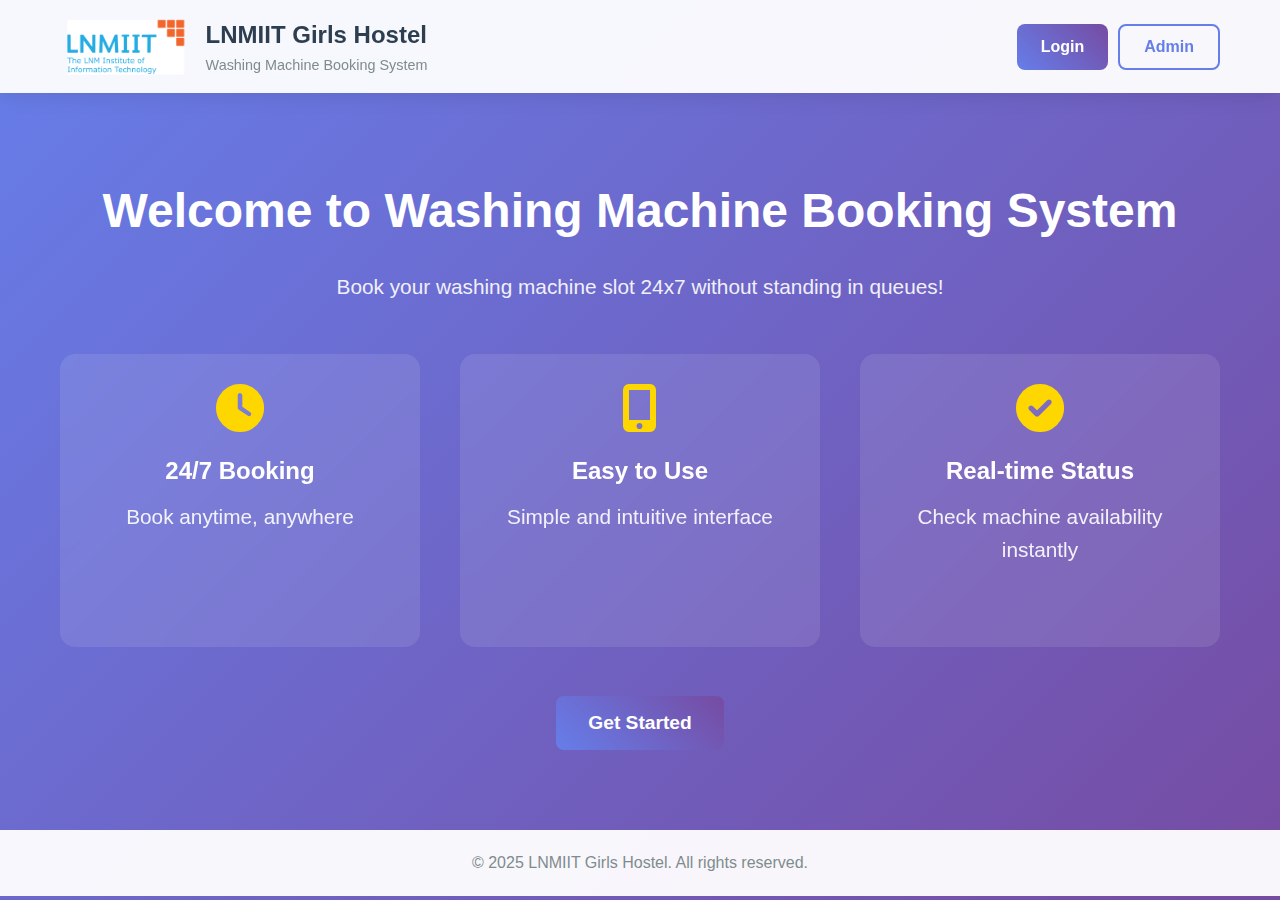
<file: index.html>
<!DOCTYPE html>
<html lang="en">

<head>
    <meta charset="UTF-8">
    <meta name="viewport" content="width=device-width, initial-scale=1.0">
    <title>LNMIIT Girls Hostel - Washing Machine Booking</title>
    <link rel="stylesheet" href="styles.css">
    <link href="https://cdnjs.cloudflare.com/ajax/libs/font-awesome/6.0.0/css/all.min.css" rel="stylesheet">
    <script src="https://accounts.google.com/gsi/client" async defer></script>
</head>

<body>
    <!-- Header -->
    <header class="header">
        <div class="container">
            <div class="logo-section">
                <img src="lnmiit_logo.png" alt="LNMIIT Logo" class="logo">
                <div class="header-text">
                    <h1>LNMIIT Girls Hostel</h1>
                    <p>Washing Machine Booking System</p>
                </div>
            </div>
            <nav class="nav">
                <button id="loginBtn" class="btn-primary">Login</button>
                <button id="adminBtn" class="btn-secondary">Admin</button>
            </nav>
        </div>
    </header>

    <!-- Main Content -->
    <main class="main">
        <!-- Login Modal -->
        <div id="loginModal" class="modal">
            <div class="modal-content">
                <span class="close">&times;</span>
                <h2>Student Login</h2>

                <!-- Google Sign-In Button -->
                <div class="google-signin-section">
                    <!-- Note: Replace YOUR_GOOGLE_CLIENT_ID with actual Google OAuth Client ID -->
                    <!-- To get Google Client ID: -->
                    <!-- 1. Go to Google Cloud Console (console.cloud.google.com) -->
                    <!-- 2. Create a new project or select existing one -->
                    <!-- 3. Enable Google+ API -->
                    <!-- 4. Create OAuth 2.0 credentials -->
                    <!-- 5. Add your domain to authorized origins -->
                    <div id="g_id_onload" 
                        data-client_id="624690583385-s3cnmv6iro5kjjror5oq6t4iulerrcde.apps.googleusercontent.com"
                        data-callback="handleCredentialResponse"
                        data-auto_prompt="false">
                    </div>
                    <div class="g_id_signin" data-type="standard" data-size="large" data-theme="outline"
                        data-text="sign_in_with" data-shape="rectangular" data-logo_alignment="left">
                    </div>
                    <div class="divider">
                        <span>OR</span>
                    </div>
                </div>

                <form id="loginForm">
                    <div class="form-group">
                        <label for="studentId">Student ID:</label>
                        <input type="text" id="studentId" name="studentId" required>
                    </div>
                    <div class="form-group">
                        <label for="password">Password:</label>
                        <input type="password" id="password" name="password" required>
                    </div>
                    <button type="submit" class="btn-primary">Login</button>
                </form>
                <p class="register-link">Don't have an account? <a href="#" id="registerLink">Register here</a></p>
            </div>
        </div>

        <!-- Register Modal -->
        <div id="registerModal" class="modal">
            <div class="modal-content">
                <span class="close">&times;</span>
                <h2>Student Registration</h2>
                <form id="registerForm">
                    <div class="form-group">
                        <label for="regStudentId">Student ID:</label>
                        <input type="text" id="regStudentId" name="studentId" required>
                    </div>
                    <div class="form-group">
                        <label for="regUsername">Full Name:</label>
                        <input type="text" id="regUsername" name="username" required>
                    </div>
                    <div class="form-group">
                        <label for="regPassword">Password:</label>
                        <input type="password" id="regPassword" name="password" required>
                    </div>
                    <div class="form-group">
                        <label for="confirmPassword">Confirm Password:</label>
                        <input type="password" id="confirmPassword" name="confirmPassword" required>
                    </div>
                    <button type="submit" class="btn-primary">Register</button>
                </form>
            </div>
        </div>

        <!-- Admin Login Modal -->
        <div id="adminModal" class="modal">
            <div class="modal-content">
                <span class="close">&times;</span>
                <h2>Admin Login</h2>
                <form id="adminForm">
                    <div class="form-group">
                        <label for="adminId">Admin ID:</label>
                        <input type="text" id="adminId" name="adminId" required>
                    </div>
                    <div class="form-group">
                        <label for="adminPassword">Password:</label>
                        <input type="password" id="adminPassword" name="adminPassword" required>
                    </div>
                    <button type="submit" class="btn-primary">Login</button>
                </form>
            </div>
        </div>

        <!-- Welcome Section -->
        <section id="welcomeSection" class="welcome-section">
            <div class="container">
                <div class="welcome-content">
                    <h2>Welcome to Washing Machine Booking System</h2>
                    <p>Book your washing machine slot 24x7 without standing in queues!</p>
                    <div class="features">
                        <div class="feature">
                            <i class="fas fa-clock"></i>
                            <h3>24/7 Booking</h3>
                            <p>Book anytime, anywhere</p>
                        </div>
                        <div class="feature">
                            <i class="fas fa-mobile-alt"></i>
                            <h3>Easy to Use</h3>
                            <p>Simple and intuitive interface</p>
                        </div>
                        <div class="feature">
                            <i class="fas fa-check-circle"></i>
                            <h3>Real-time Status</h3>
                            <p>Check machine availability instantly</p>
                        </div>
                    </div>
                    <button id="getStartedBtn" class="btn-primary btn-large">Get Started</button>
                </div>
            </div>
        </section>

        <!-- User Dashboard -->
        <section id="userDashboard" class="dashboard" style="display: none;">
            <div class="container">
                <div class="dashboard-header">
                    <h2>Welcome, <span id="userName"></span>!</h2>
                    <button id="logoutBtn" class="btn-secondary">Logout</button>
                </div>

                <!-- Machine Status -->
                <div class="machine-grid">
                    <h3>Washing Machine Status</h3>
                    <div id="machineList" class="machines">
                        <!-- Machines will be loaded dynamically -->
                    </div>
                </div>

                <!-- Booking Form -->
                <div class="booking-section">
                    <h3>Book a Machine</h3>
                    <form id="bookingForm">
                        <div class="form-row">
                            <div class="form-group">
                                <label for="machineSelect">Select Machine:</label>
                                <select id="machineSelect" name="machineId" required>
                                    <option value="">Choose a machine</option>
                                </select>
                            </div>
                            <div class="form-group">
                                <label for="startTime">Start Time:</label>
                                <input type="datetime-local" id="startTime" name="startTime" required>
                            </div>
                            <div class="form-group">
                                <label for="duration">Duration (hours):</label>
                                <select id="duration" name="duration" required>
                                    <option value="0.5">30 minutes</option>
                                    <option value="1">1 hour</option>
                                    <option value="2">2 hours</option>
                                    <option value="3">3 hours</option>
                                </select>
                            </div>
                        </div>
                        <button type="submit" class="btn-primary">Book Machine</button>
                    </form>
                </div>

                <!-- My Bookings -->
                <div class="bookings-section">
                    <h3>My Bookings</h3>
                    <div id="userBookings" class="bookings-list">
                        <!-- Bookings will be loaded dynamically -->
                    </div>
                </div>
            </div>
        </section>

        <!-- Admin Dashboard -->
        <section id="adminDashboard" class="dashboard" style="display: none;">
            <div class="container">
                <div class="dashboard-header">
                    <h2>Admin Dashboard</h2>
                    <button id="adminLogoutBtn" class="btn-secondary">Logout</button>
                </div>

                <!-- Machine Management -->
                <div class="admin-section">
                    <h3>Machine Management</h3>
                    <div id="adminMachineList" class="admin-machines">
                        <!-- Admin machine controls will be loaded dynamically -->
                    </div>
                </div>

                <!-- All Bookings -->
                <div class="admin-section">
                    <h3>All Bookings</h3>
                    <div id="allBookings" class="bookings-list">
                        <!-- All bookings will be loaded dynamically -->
                    </div>
                </div>

                <!-- Add New Machine -->
                <div class="admin-section">
                    <h3>Add New Machine</h3>
                    <form id="addMachineForm">
                        <div class="form-group">
                            <label for="machineName">Machine Name:</label>
                            <input type="text" id="machineName" name="machineName" required>
                        </div>
                        <button type="submit" class="btn-primary">Add Machine</button>
                    </form>
                </div>
            </div>
        </section>
    </main>

    <!-- Footer -->
    <footer class="footer">
        <div class="container">
            <p>&copy; 2025 LNMIIT Girls Hostel. All rights reserved.</p>
        </div>
    </footer>

    <script src="script.js"></script>

</body>

</html>
</file>
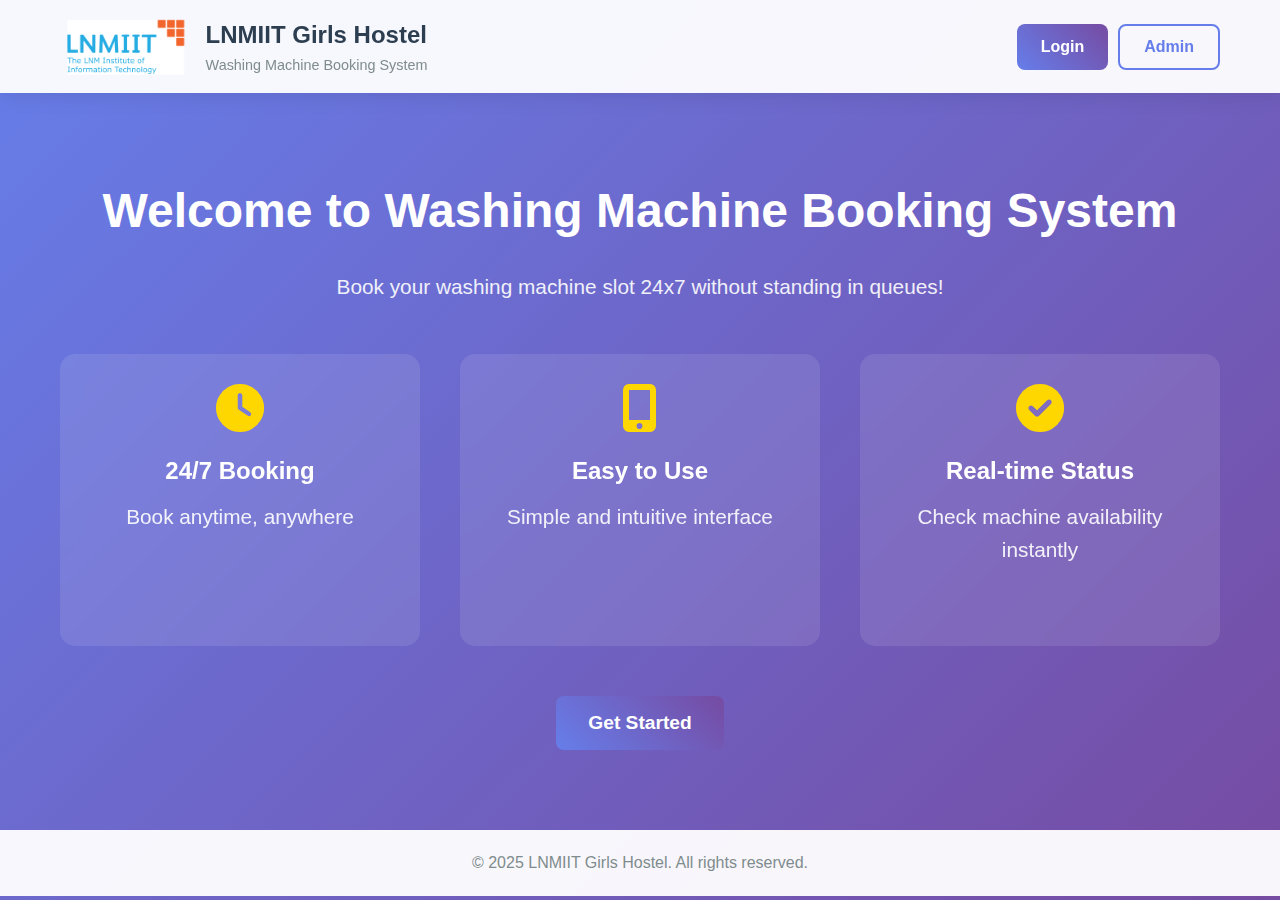
<file: static/index.html>
<!DOCTYPE html>
<html lang="en">
<head>
    <meta charset="UTF-8">
    <meta name="viewport" content="width=device-width, initial-scale=1.0">
    <title>LNMIIT Girls Hostel - Washing Machine Booking</title>
    <link rel="stylesheet" href="styles.css">
    <link href="https://cdnjs.cloudflare.com/ajax/libs/font-awesome/6.0.0/css/all.min.css" rel="stylesheet">
    <script src="https://accounts.google.com/gsi/client" async defer></script>
</head>
<body>
    <!-- Header -->
    <header class="header">
        <div class="container">
            <div class="logo-section">
                <img src="lnmiit_logo.png" alt="LNMIIT Logo" class="logo">
                <div class="header-text">
                    <h1>LNMIIT Girls Hostel</h1>
                    <p>Washing Machine Booking System</p>
                </div>
            </div>
            <nav class="nav">
                <button id="loginBtn" class="btn-primary">Login</button>
                <button id="adminBtn" class="btn-secondary">Admin</button>
            </nav>
        </div>
    </header>

    <!-- Main Content -->
    <main class="main">
        <!-- Login Modal -->
        <div id="loginModal" class="modal">
            <div class="modal-content">
                <span class="close">&times;</span>
                <h2>Student Login</h2>
                
                <!-- Google Sign-In Button -->
                <div class="google-signin-section">
                    <!-- Note: Replace YOUR_GOOGLE_CLIENT_ID with actual Google OAuth Client ID -->
                    <!-- To get Google Client ID: -->
                    <!-- 1. Go to Google Cloud Console (console.cloud.google.com) -->
                    <!-- 2. Create a new project or select existing one -->
                    <!-- 3. Enable Google+ API -->
                    <!-- 4. Create OAuth 2.0 credentials -->
                    <!-- 5. Add your domain to authorized origins -->
                    <div id="g_id_onload"
                         data-client_id="108977272517-28jvn7ro1uvbpg74fccpllmcee889ng.apps.googleusercontent.com"
                         data-callback="handleCredentialResponse"
                         data-auto_prompt="false">
                    </div>
                    <div class="g_id_signin" 
                         data-type="standard"
                         data-size="large"
                         data-theme="outline"
                         data-text="sign_in_with"
                         data-shape="rectangular"
                         data-logo_alignment="left">
                    </div>
                    <div class="divider">
                        <span>OR</span>
                    </div>
                </div>
                
                <form id="loginForm">
                    <div class="form-group">
                        <label for="studentId">Student ID:</label>
                        <input type="text" id="studentId" name="studentId" required>
                    </div>
                    <div class="form-group">
                        <label for="password">Password:</label>
                        <input type="password" id="password" name="password" required>
                    </div>
                    <button type="submit" class="btn-primary">Login</button>
                </form>
                <p class="register-link">Don't have an account? <a href="#" id="registerLink">Register here</a></p>
            </div>
        </div>

        <!-- Register Modal -->
        <div id="registerModal" class="modal">
            <div class="modal-content">
                <span class="close">&times;</span>
                <h2>Student Registration</h2>
                <form id="registerForm">
                    <div class="form-group">
                        <label for="regStudentId">Student ID:</label>
                        <input type="text" id="regStudentId" name="studentId" required>
                    </div>
                    <div class="form-group">
                        <label for="regUsername">Full Name:</label>
                        <input type="text" id="regUsername" name="username" required>
                    </div>
                    <div class="form-group">
                        <label for="regPassword">Password:</label>
                        <input type="password" id="regPassword" name="password" required>
                    </div>
                    <div class="form-group">
                        <label for="confirmPassword">Confirm Password:</label>
                        <input type="password" id="confirmPassword" name="confirmPassword" required>
                    </div>
                    <button type="submit" class="btn-primary">Register</button>
                </form>
            </div>
        </div>

        <!-- Admin Login Modal -->
        <div id="adminModal" class="modal">
            <div class="modal-content">
                <span class="close">&times;</span>
                <h2>Admin Login</h2>
                <form id="adminForm">
                    <div class="form-group">
                        <label for="adminId">Admin ID:</label>
                        <input type="text" id="adminId" name="adminId" required>
                    </div>
                    <div class="form-group">
                        <label for="adminPassword">Password:</label>
                        <input type="password" id="adminPassword" name="adminPassword" required>
                    </div>
                    <button type="submit" class="btn-primary">Login</button>
                </form>
            </div>
        </div>

        <!-- Welcome Section -->
        <section id="welcomeSection" class="welcome-section">
            <div class="container">
                <div class="welcome-content">
                    <h2>Welcome to Washing Machine Booking System</h2>
                    <p>Book your washing machine slot 24x7 without standing in queues!</p>
                    <div class="features">
                        <div class="feature">
                            <i class="fas fa-clock"></i>
                            <h3>24/7 Booking</h3>
                            <p>Book anytime, anywhere</p>
                        </div>
                        <div class="feature">
                            <i class="fas fa-mobile-alt"></i>
                            <h3>Easy to Use</h3>
                            <p>Simple and intuitive interface</p>
                        </div>
                        <div class="feature">
                            <i class="fas fa-check-circle"></i>
                            <h3>Real-time Status</h3>
                            <p>Check machine availability instantly</p>
                        </div>
                    </div>
                    <button id="getStartedBtn" class="btn-primary btn-large">Get Started</button>
                </div>
            </div>
        </section>

        <!-- User Dashboard -->
        <section id="userDashboard" class="dashboard" style="display: none;">
            <div class="container">
                <div class="dashboard-header">
                    <h2>Welcome, <span id="userName"></span>!</h2>
                    <button id="logoutBtn" class="btn-secondary">Logout</button>
                </div>
                
                <!-- Machine Status -->
                <div class="machine-grid">
                    <h3>Washing Machine Status</h3>
                    <div id="machineList" class="machines">
                        <!-- Machines will be loaded dynamically -->
                    </div>
                </div>

                <!-- Booking Form -->
                <div class="booking-section">
                    <h3>Book a Machine</h3>
                    <form id="bookingForm">
                        <div class="form-row">
                            <div class="form-group">
                                <label for="machineSelect">Select Machine:</label>
                                <select id="machineSelect" name="machineId" required>
                                    <option value="">Choose a machine</option>
                                </select>
                            </div>
                            <div class="form-group">
                                <label for="startTime">Start Time:</label>
                                <input type="datetime-local" id="startTime" name="startTime" required>
                            </div>
                            <div class="form-group">
                                <label for="duration">Duration (hours):</label>
                                <select id="duration" name="duration" required>
                                    <option value="0.5">30 minutes</option>
                                    <option value="1">1 hour</option>
                                    <option value="2">2 hours</option>
                                    <option value="3">3 hours</option>
                                </select>
                            </div>
                        </div>
                        <button type="submit" class="btn-primary">Book Machine</button>
                    </form>
                </div>

                <!-- My Bookings -->
                <div class="bookings-section">
                    <h3>My Bookings</h3>
                    <div id="userBookings" class="bookings-list">
                        <!-- Bookings will be loaded dynamically -->
                    </div>
                </div>
            </div>
        </section>

        <!-- Admin Dashboard -->
        <section id="adminDashboard" class="dashboard" style="display: none;">
            <div class="container">
                <div class="dashboard-header">
                    <h2>Admin Dashboard</h2>
                    <button id="adminLogoutBtn" class="btn-secondary">Logout</button>
                </div>

                <!-- Machine Management -->
                <div class="admin-section">
                    <h3>Machine Management</h3>
                    <div id="adminMachineList" class="admin-machines">
                        <!-- Admin machine controls will be loaded dynamically -->
                    </div>
                </div>

                <!-- All Bookings -->
                <div class="admin-section">
                    <h3>All Bookings</h3>
                    <div id="allBookings" class="bookings-list">
                        <!-- All bookings will be loaded dynamically -->
                    </div>
                </div>

                <!-- Add New Machine -->
                <div class="admin-section">
                    <h3>Add New Machine</h3>
                    <form id="addMachineForm">
                        <div class="form-group">
                            <label for="machineName">Machine Name:</label>
                            <input type="text" id="machineName" name="machineName" required>
                        </div>
                        <button type="submit" class="btn-primary">Add Machine</button>
                    </form>
                </div>
            </div>
        </section>
    </main>

    <!-- Footer -->
    <footer class="footer">
        <div class="container">
            <p>&copy; 2025 LNMIIT Girls Hostel. All rights reserved.</p>
        </div>
    </footer>

    <script src="script.js"></script>
</body>
</html>
</file>
<file: styles.css>
/* Reset and Base Styles */
* {
    margin: 0;
    padding: 0;
    box-sizing: border-box;
}

body {
    font-family: 'Segoe UI', Tahoma, Geneva, Verdana, sans-serif;
    line-height: 1.6;
    color: #333;
    background: linear-gradient(135deg, #667eea 0%, #764ba2 100%);
    min-height: 100vh;
    animation: backgroundShift 10s ease-in-out infinite alternate;
}

@keyframes backgroundShift {
    0% {
        background: linear-gradient(135deg, #667eea 0%, #764ba2 100%);
    }
    100% {
        background: linear-gradient(135deg, #764ba2 0%, #667eea 100%);
    }
}

.container {
    max-width: 1200px;
    margin: 0 auto;
    padding: 0 20px;
}

/* Header Styles */
.header {
    background: rgba(255, 255, 255, 0.95);
    backdrop-filter: blur(10px);
    box-shadow: 0 2px 20px rgba(0, 0, 0, 0.1);
    position: sticky;
    top: 0;
    z-index: 1000;
    animation: slideDown 0.8s ease-out;
}

@keyframes slideDown {
    from {
        transform: translateY(-100%);
        opacity: 0;
    }
    to {
        transform: translateY(0);
        opacity: 1;
    }
}

.header .container {
    display: flex;
    justify-content: space-between;
    align-items: center;
    padding: 1rem 20px;
}

.logo-section {
    display: flex;
    align-items: center;
    gap: 15px;
    animation: fadeInLeft 1s ease-out;
}

@keyframes fadeInLeft {
    from {
        transform: translateX(-50px);
        opacity: 0;
    }
    to {
        transform: translateX(0);
        opacity: 1;
    }
}

.logo {
    height: 60px;
    width: auto;
    animation: logoSpin 2s ease-in-out;
}

@keyframes logoSpin {
    0% {
        transform: scale(0) rotate(180deg);
        opacity: 0;
    }
    50% {
        transform: scale(1.1) rotate(90deg);
        opacity: 0.8;
    }
    100% {
        transform: scale(1) rotate(0deg);
        opacity: 1;
    }
}

.header-text h1 {
    color: #2c3e50;
    font-size: 1.5rem;
    font-weight: 700;
    animation: typeWriter 2s steps(20) 0.5s both;
}

@keyframes typeWriter {
    from {
        width: 0;
        border-right: 2px solid #667eea;
    }
    to {
        width: 100%;
        border-right: none;
    }
}

.header-text p {
    color: #7f8c8d;
    font-size: 0.9rem;
    animation: fadeIn 1s ease-out 1s both;
}

@keyframes fadeIn {
    from {
        opacity: 0;
    }
    to {
        opacity: 1;
    }
}

.nav {
    display: flex;
    gap: 10px;
    animation: fadeInRight 1s ease-out;
}

@keyframes fadeInRight {
    from {
        transform: translateX(50px);
        opacity: 0;
    }
    to {
        transform: translateX(0);
        opacity: 1;
    }
}

/* Button Styles */
.btn-primary, .btn-secondary, .btn-large {
    padding: 12px 24px;
    border: none;
    border-radius: 8px;
    cursor: pointer;
    font-size: 1rem;
    font-weight: 600;
    transition: all 0.3s ease;
    text-decoration: none;
    display: inline-block;
    text-align: center;
    position: relative;
    overflow: hidden;
}

.btn-primary::before, .btn-secondary::before, .btn-large::before {
    content: '';
    position: absolute;
    top: 0;
    left: -100%;
    width: 100%;
    height: 100%;
    background: linear-gradient(90deg, transparent, rgba(255,255,255,0.2), transparent);
    transition: left 0.5s;
}

.btn-primary:hover::before, .btn-secondary:hover::before, .btn-large:hover::before {
    left: 100%;
}

.btn-primary {
    background: linear-gradient(45deg, #667eea, #764ba2);
    color: white;
    animation: buttonPulse 2s ease-in-out infinite;
}

@keyframes buttonPulse {
    0%, 100% {
        box-shadow: 0 0 0 0 rgba(102, 126, 234, 0.4);
    }
    50% {
        box-shadow: 0 0 0 10px rgba(102, 126, 234, 0);
    }
}

.btn-primary:hover {
    transform: translateY(-2px) scale(1.05);
    box-shadow: 0 8px 25px rgba(102, 126, 234, 0.4);
    animation: none;
}

.btn-secondary {
    background: transparent;
    color: #667eea;
    border: 2px solid #667eea;
}

.btn-secondary:hover {
    background: #667eea;
    color: white;
    transform: translateY(-2px) scale(1.05);
}

.btn-large {
    padding: 16px 32px;
    font-size: 1.2rem;
}

/* Modal Styles */
.modal {
    display: none;
    position: fixed;
    z-index: 2000;
    left: 0;
    top: 0;
    width: 100%;
    height: 100%;
    background-color: rgba(0, 0, 0, 0.5);
    backdrop-filter: blur(5px);
    animation: modalFadeIn 0.3s ease-out;
}

@keyframes modalFadeIn {
    from {
        opacity: 0;
        backdrop-filter: blur(0px);
    }
    to {
        opacity: 1;
        backdrop-filter: blur(5px);
    }
}

.modal-content {
    background-color: white;
    margin: 5% auto;
    padding: 30px;
    border-radius: 15px;
    width: 90%;
    max-width: 400px;
    box-shadow: 0 20px 60px rgba(0, 0, 0, 0.3);
    animation: modalSlideIn 0.5s cubic-bezier(0.68, -0.55, 0.265, 1.55);
    position: relative;
    overflow: hidden;
}

@keyframes modalSlideIn {
    from {
        opacity: 0;
        transform: translateY(-100px) scale(0.8);
    }
    to {
        opacity: 1;
        transform: translateY(0) scale(1);
    }
}

.modal-content::before {
    content: '';
    position: absolute;
    top: 0;
    left: -100%;
    width: 100%;
    height: 100%;
    background: linear-gradient(90deg, transparent, rgba(102, 126, 234, 0.1), transparent);
    animation: modalShimmer 2s ease-in-out infinite;
}

@keyframes modalShimmer {
    0% {
        left: -100%;
    }
    100% {
        left: 100%;
    }
}

.close {
    color: #aaa;
    float: right;
    font-size: 28px;
    font-weight: bold;
    cursor: pointer;
    transition: all 0.3s ease;
    animation: closeButtonBounce 2s ease-in-out infinite;
}

@keyframes closeButtonBounce {
    0%, 100% {
        transform: scale(1);
    }
    50% {
        transform: scale(1.1);
    }
}

.close:hover {
    color: #667eea;
    transform: rotate(90deg) scale(1.2);
}

.modal-content h2 {
    margin-bottom: 20px;
    color: #2c3e50;
    text-align: center;
    animation: titleGlow 3s ease-in-out infinite alternate;
}

@keyframes titleGlow {
    from {
        text-shadow: 0 0 5px rgba(102, 126, 234, 0.3);
    }
    to {
        text-shadow: 0 0 20px rgba(102, 126, 234, 0.6);
    }
}

/* Form Styles */
.form-group {
    margin-bottom: 20px;
    animation: formSlideUp 0.6s ease-out;
}

@keyframes formSlideUp {
    from {
        transform: translateY(20px);
        opacity: 0;
    }
    to {
        transform: translateY(0);
        opacity: 1;
    }
}

.form-group label {
    display: block;
    margin-bottom: 5px;
    font-weight: 600;
    color: #2c3e50;
    animation: labelFade 0.8s ease-out;
}

@keyframes labelFade {
    from {
        opacity: 0;
        transform: translateX(-10px);
    }
    to {
        opacity: 1;
        transform: translateX(0);
    }
}

.form-group input, .form-group select {
    width: 100%;
    padding: 12px;
    border: 2px solid #e1e8ed;
    border-radius: 8px;
    font-size: 1rem;
    transition: all 0.3s ease;
    animation: inputSlide 0.8s ease-out;
}

@keyframes inputSlide {
    from {
        transform: translateX(20px);
        opacity: 0;
    }
    to {
        transform: translateX(0);
        opacity: 1;
    }
}

.form-group input:focus, .form-group select:focus {
    outline: none;
    border-color: #667eea;
    box-shadow: 0 0 0 3px rgba(102, 126, 234, 0.1);
    transform: scale(1.02);
    animation: inputFocusGlow 1.5s ease-in-out infinite alternate;
}

@keyframes inputFocusGlow {
    from {
        box-shadow: 0 0 0 3px rgba(102, 126, 234, 0.1);
    }
    to {
        box-shadow: 0 0 0 6px rgba(102, 126, 234, 0.2);
    }
}

.form-row {
    display: grid;
    grid-template-columns: repeat(auto-fit, minmax(200px, 1fr));
    gap: 20px;
}

.register-link {
    text-align: center;
    margin-top: 15px;
    animation: linkBounce 2s ease-in-out infinite;
}

@keyframes linkBounce {
    0%, 100% {
        transform: translateY(0);
    }
    50% {
        transform: translateY(-3px);
    }
}

.register-link a {
    color: #667eea;
    text-decoration: none;
    transition: all 0.3s ease;
}

.register-link a:hover {
    text-decoration: underline;
    color: #764ba2;
    text-shadow: 0 0 5px rgba(102, 126, 234, 0.5);
}

/* Welcome Section */
.welcome-section {
    padding: 80px 0;
    text-align: center;
    color: white;
    animation: welcomeFadeIn 1.5s ease-out;
}

@keyframes welcomeFadeIn {
    from {
        opacity: 0;
        transform: translateY(50px);
    }
    to {
        opacity: 1;
        transform: translateY(0);
    }
}

.welcome-content h2 {
    font-size: 3rem;
    margin-bottom: 20px;
    font-weight: 700;
    animation: titleBounceIn 1s ease-out 0.5s both;
}

@keyframes titleBounceIn {
    0% {
        transform: scale(0.3) rotate(-10deg);
        opacity: 0;
    }
    50% {
        transform: scale(1.1) rotate(5deg);
    }
    100% {
        transform: scale(1) rotate(0deg);
        opacity: 1;
    }
}

.welcome-content p {
    font-size: 1.3rem;
    margin-bottom: 50px;
    opacity: 0.9;
    animation: subtitleSlide 1s ease-out 1s both;
}

@keyframes subtitleSlide {
    from {
        transform: translateX(-100px);
        opacity: 0;
    }
    to {
        transform: translateX(0);
        opacity: 0.9;
    }
}

.features {
    display: grid;
    grid-template-columns: repeat(auto-fit, minmax(250px, 1fr));
    gap: 40px;
    margin-bottom: 50px;
}

.feature {
    background: rgba(255, 255, 255, 0.1);
    backdrop-filter: blur(10px);
    padding: 30px;
    border-radius: 15px;
    transition: all 0.3s ease;
    animation: featureFloat 1.5s ease-out;
    animation-delay: calc(var(--feature-index) * 0.2s);
}

@keyframes featureFloat {
    from {
        transform: translateY(100px);
        opacity: 0;
    }
    to {
        transform: translateY(0);
        opacity: 1;
    }
}

.feature:hover {
    transform: translateY(-10px) scale(1.05);
    background: rgba(255, 255, 255, 0.2);
    box-shadow: 0 20px 40px rgba(0, 0, 0, 0.2);
}

.feature i {
    font-size: 3rem;
    margin-bottom: 20px;
    color: #ffd700;
    animation: iconSpin 2s ease-in-out infinite;
}

@keyframes iconSpin {
    0%, 100% {
        transform: rotate(0deg) scale(1);
    }
    50% {
        transform: rotate(180deg) scale(1.1);
    }
}

.feature h3 {
    font-size: 1.5rem;
    margin-bottom: 10px;
    animation: textGlow 2s ease-in-out infinite alternate;
}

@keyframes textGlow {
    from {
        text-shadow: 0 0 5px rgba(255, 255, 255, 0.5);
    }
    to {
        text-shadow: 0 0 15px rgba(255, 255, 255, 0.8);
    }
}

/* Dashboard Styles */
.dashboard {
    background: white;
    min-height: calc(100vh - 120px);
    padding: 40px 0;
    animation: dashboardSlideIn 0.8s ease-out;
}

@keyframes dashboardSlideIn {
    from {
        transform: translateX(100%);
        opacity: 0;
    }
    to {
        transform: translateX(0);
        opacity: 1;
    }
}

.dashboard-header {
    display: flex;
    justify-content: space-between;
    align-items: center;
    margin-bottom: 40px;
    padding-bottom: 20px;
    border-bottom: 2px solid #e1e8ed;
    animation: headerSlideDown 0.6s ease-out;
}

@keyframes headerSlideDown {
    from {
        transform: translateY(-20px);
        opacity: 0;
    }
    to {
        transform: translateY(0);
        opacity: 1;
    }
}

.dashboard-header h2 {
    color: #2c3e50;
    font-size: 2rem;
    animation: welcomeTextType 2s steps(20) both;
}

@keyframes welcomeTextType {
    from {
        width: 0;
        border-right: 2px solid #667eea;
    }
    to {
        width: 100%;
        border-right: none;
    }
}

/* Machine Grid */
.machine-grid h3, .booking-section h3, .bookings-section h3, .admin-section h3 {
    color: #2c3e50;
    margin-bottom: 20px;
    font-size: 1.5rem;
    animation: sectionTitleSlide 0.8s ease-out;
}

@keyframes sectionTitleSlide {
    from {
        transform: translateX(-50px);
        opacity: 0;
    }
    to {
        transform: translateX(0);
        opacity: 1;
    }
}

.machines {
    display: grid;
    grid-template-columns: repeat(auto-fill, minmax(250px, 1fr));
    gap: 20px;
    margin-bottom: 40px;
}

.machine-card {
    background: linear-gradient(135deg, #f8f9fa, #e9ecef);
    border-radius: 15px;
    padding: 20px;
    text-align: center;
    transition: all 0.3s ease;
    border: 2px solid transparent;
    animation: machineCardSlideIn 0.6s ease-out;
    animation-delay: calc(var(--card-index) * 0.1s);
    position: relative;
    overflow: hidden;
}

@keyframes machineCardSlideIn {
    from {
        transform: translateY(50px) rotate(5deg);
        opacity: 0;
    }
    to {
        transform: translateY(0) rotate(0deg);
        opacity: 1;
    }
}

.machine-card::before {
    content: '';
    position: absolute;
    top: -50%;
    left: -50%;
    width: 200%;
    height: 200%;
    background: linear-gradient(45deg, transparent, rgba(255,255,255,0.1), transparent);
    transform: rotate(45deg);
    transition: all 0.5s;
    opacity: 0;
}

.machine-card:hover::before {
    animation: cardShimmer 1s ease-in-out;
    opacity: 1;
}

@keyframes cardShimmer {
    0% {
        transform: translateX(-100%) translateY(-100%) rotate(45deg);
    }
    100% {
        transform: translateX(100%) translateY(100%) rotate(45deg);
    }
}

.machine-card:hover {
    transform: translateY(-5px) scale(1.03);
    box-shadow: 0 10px 30px rgba(0, 0, 0, 0.1);
}

.machine-card.available {
    border-color: #28a745;
    background: linear-gradient(135deg, #d4edda, #c3e6cb);
    animation: availablePulse 2s ease-in-out infinite;
}

@keyframes availablePulse {
    0%, 100% {
        box-shadow: 0 0 0 0 rgba(40, 167, 69, 0.4);
    }
    50% {
        box-shadow: 0 0 0 10px rgba(40, 167, 69, 0);
    }
}

.machine-card.in-use {
    border-color: #ffc107;
    background: linear-gradient(135deg, #fff3cd, #ffeaa7);
    animation: inUseBlink 1.5s ease-in-out infinite;
}

@keyframes inUseBlink {
    0%, 100% {
        opacity: 1;
    }
    50% {
        opacity: 0.7;
    }
}

.machine-card.broken {
    border-color: #dc3545;
    background: linear-gradient(135deg, #f8d7da, #f5c6cb);
    animation: brokenShake 0.5s ease-in-out infinite;
}

@keyframes brokenShake {
    0%, 100% {
        transform: translateX(0);
    }
    25% {
        transform: translateX(-2px);
    }
    75% {
        transform: translateX(2px);
    }
}

.machine-status {
    display: inline-block;
    padding: 5px 15px;
    border-radius: 20px;
    font-size: 0.9rem;
    font-weight: 600;
    margin-top: 10px;
    animation: statusBadgeSlide 0.8s ease-out;
}

@keyframes statusBadgeSlide {
    from {
        transform: scale(0);
        opacity: 0;
    }
    to {
        transform: scale(1);
        opacity: 1;
    }
}

.status-available {
    background: #28a745;
    color: white;
}

.status-in-use {
    background: #ffc107;
    color: #212529;
}

.status-broken {
    background: #dc3545;
    color: white;
}

/* Booking Section */
.booking-section, .bookings-section, .admin-section {
    background: #f8f9fa;
    padding: 30px;
    border-radius: 15px;
    margin-bottom: 30px;
    animation: sectionSlideUp 0.8s ease-out;
    position: relative;
    overflow: hidden;
}

@keyframes sectionSlideUp {
    from {
        transform: translateY(30px);
        opacity: 0;
    }
    to {
        transform: translateY(0);
        opacity: 1;
    }
}

.booking-section::before, .bookings-section::before, .admin-section::before {
    content: '';
    position: absolute;
    top: 0;
    left: -100%;
    width: 100%;
    height: 100%;
    background: linear-gradient(90deg, transparent, rgba(102, 126, 234, 0.05), transparent);
    animation: sectionShimmer 3s ease-in-out infinite;
}

@keyframes sectionShimmer {
    0% {
        left: -100%;
    }
    100% {
        left: 100%;
    }
}

/* Bookings List */
.bookings-list {
    display: grid;
    gap: 15px;
}

.booking-card {
    background: white;
    padding: 20px;
    border-radius: 10px;
    border-left: 4px solid #667eea;
    box-shadow: 0 2px 10px rgba(0, 0, 0, 0.1);
    transition: all 0.3s ease;
    animation: bookingCardSlideIn 0.6s ease-out;
    animation-delay: calc(var(--booking-index) * 0.1s);
}

@keyframes bookingCardSlideIn {
    from {
        transform: translateX(-50px);
        opacity: 0;
    }
    to {
        transform: translateX(0);
        opacity: 1;
    }
}

.booking-card:hover {
    transform: translateX(5px) scale(1.02);
    box-shadow: 0 5px 20px rgba(0, 0, 0, 0.15);
}

.booking-info {
    display: grid;
    grid-template-columns: repeat(auto-fit, minmax(200px, 1fr));
    gap: 15px;
    align-items: center;
}

.booking-status {
    padding: 5px 12px;
    border-radius: 15px;
    font-size: 0.8rem;
    font-weight: 600;
    text-align: center;
    animation: statusPulse 2s ease-in-out infinite;
}

@keyframes statusPulse {
    0%, 100% {
        transform: scale(1);
    }
    50% {
        transform: scale(1.05);
    }
}

.status-pending {
    background: #fff3cd;
    color: #856404;
}

.status-confirmed {
    background: #d4edda;
    color: #155724;
}

.status-completed {
    background: #cce5ff;
    color: #004085;
}

.status-cancelled {
    background: #f8d7da;
    color: #721c24;
}

/* Admin Styles */
.admin-machines {
    display: grid;
    gap: 20px;
}

.admin-machine-card {
    background: white;
    padding: 20px;
    border-radius: 10px;
    box-shadow: 0 2px 10px rgba(0, 0, 0, 0.1);
    display: flex;
    justify-content: space-between;
    align-items: center;
    animation: adminCardSlideIn 0.6s ease-out;
    animation-delay: calc(var(--admin-card-index) * 0.1s);
}

@keyframes adminCardSlideIn {
    from {
        transform: translateY(30px);
        opacity: 0;
    }
    to {
        transform: translateY(0);
        opacity: 1;
    }
}

.machine-controls {
    display: flex;
    gap: 10px;
}

.btn-small {
    padding: 8px 16px;
    font-size: 0.9rem;
    animation: buttonWave 2s ease-in-out infinite;
    animation-delay: calc(var(--btn-index) * 0.2s);
}

@keyframes buttonWave {
    0%, 100% {
        transform: translateY(0);
    }
    50% {
        transform: translateY(-2px);
    }
}

.btn-success {
    background: #28a745;
    color: white;
}

.btn-warning {
    background: #ffc107;
    color: #212529;
}

.btn-danger {
    background: #dc3545;
    color: white;
}

/* Footer */
.footer {
    background: rgba(255, 255, 255, 0.95);
    text-align: center;
    padding: 20px 0;
    color: #7f8c8d;
    animation: footerSlideUp 0.8s ease-out;
}

@keyframes footerSlideUp {
    from {
        transform: translateY(50px);
        opacity: 0;
    }
    to {
        transform: translateY(0);
        opacity: 1;
    }
}

/* Responsive Design */
@media (max-width: 768px) {
    .header .container {
        flex-direction: column;
        gap: 20px;
    }

    .welcome-content h2 {
        font-size: 2rem;
    }

    .welcome-content p {
        font-size: 1.1rem;
    }

    .features {
        grid-template-columns: 1fr;
    }

    .form-row {
        grid-template-columns: 1fr;
    }

    .dashboard-header {
        flex-direction: column;
        gap: 20px;
        text-align: center;
    }

    .booking-info {
        grid-template-columns: 1fr;
    }

    .admin-machine-card {
        flex-direction: column;
        gap: 15px;
        text-align: center;
    }
}

/* Loading Animation */
.loading {
    display: inline-block;
    width: 20px;
    height: 20px;
    border: 3px solid #f3f3f3;
    border-top: 3px solid #667eea;
    border-radius: 50%;
    animation: spin 1s linear infinite;
}

@keyframes spin {
    0% { transform: rotate(0deg); }
    100% { transform: rotate(360deg); }
}

/* Success/Error Messages */
.message {
    padding: 15px;
    border-radius: 8px;
    margin-bottom: 20px;
    font-weight: 600;
    animation: messageSlideIn 0.5s ease-out;
    position: relative;
    overflow: hidden;
}

@keyframes messageSlideIn {
    from {
        transform: translateY(-20px);
        opacity: 0;
    }
    to {
        transform: translateY(0);
        opacity: 1;
    }
}

.message::before {
    content: '';
    position: absolute;
    top: 0;
    left: -100%;
    width: 100%;
    height: 100%;
    background: linear-gradient(90deg, transparent, rgba(255,255,255,0.2), transparent);
    animation: messageShimmer 2s ease-in-out infinite;
}

@keyframes messageShimmer {
    0% {
        left: -100%;
    }
    100% {
        left: 100%;
    }
}

.message.success {
    background: #d4edda;
    color: #155724;
    border: 1px solid #c3e6cb;
    animation: successPulse 0.5s ease-out, messageSlideIn 0.5s ease-out;
}

@keyframes successPulse {
    0% {
        transform: scale(0.9);
    }
    50% {
        transform: scale(1.05);
    }
    100% {
        transform: scale(1);
    }
}

.message.error {
    background: #f8d7da;
    color: #721c24;
    border: 1px solid #f5c6cb;
    animation: errorShake 0.5s ease-out, messageSlideIn 0.5s ease-out;
}

@keyframes errorShake {
    0%, 100% {
        transform: translateX(0);
    }
    25% {
        transform: translateX(-5px);
    }
    75% {
        transform: translateX(5px);
    }
}

.message.info {
    background: #cce5ff;
    color: #004085;
    border: 1px solid #b3d7ff;
    animation: infoBounce 0.5s ease-out, messageSlideIn 0.5s ease-out;
}

@keyframes infoBounce {
    0%, 100% {
        transform: translateY(0);
    }
    50% {
        transform: translateY(-5px);
    }
}


/* Google Sign-In Styles */
.google-signin-section {
    margin-bottom: 20px;
    text-align: center;
    animation: googleSectionSlide 0.8s ease-out;
}

@keyframes googleSectionSlide {
    from {
        transform: translateY(20px);
        opacity: 0;
    }
    to {
        transform: translateY(0);
        opacity: 1;
    }
}

.divider {
    margin: 20px 0;
    position: relative;
    text-align: center;
    animation: dividerExpand 1s ease-out;
}

@keyframes dividerExpand {
    from {
        width: 0;
        opacity: 0;
    }
    to {
        width: 100%;
        opacity: 1;
    }
}

.divider::before {
    content: '';
    position: absolute;
    top: 50%;
    left: 0;
    right: 0;
    height: 1px;
    background: #ddd;
    animation: dividerLine 1.5s ease-out;
}

@keyframes dividerLine {
    from {
        transform: scaleX(0);
    }
    to {
        transform: scaleX(1);
    }
}

.divider span {
    background: white;
    padding: 0 15px;
    color: #666;
    font-size: 14px;
    animation: dividerTextFade 1s ease-out 0.5s both;
}

@keyframes dividerTextFade {
    from {
        opacity: 0;
        transform: scale(0);
    }
    to {
        opacity: 1;
        transform: scale(1);
    }
}

.g_id_signin {
    margin: 10px auto;
    animation: googleButtonSlide 0.8s ease-out 0.3s both;
}

@keyframes googleButtonSlide {
    from {
        transform: translateY(20px);
        opacity: 0;
    }
    to {
        transform: translateY(0);
        opacity: 1;
    }
}


/* Machine Booking Details Styles */
.machine-header {
    display: flex;
    justify-content: space-between;
    align-items: center;
    margin-bottom: 10px;
    animation: machineHeaderSlide 0.6s ease-out;
}

@keyframes machineHeaderSlide {
    from {
        transform: translateX(-20px);
        opacity: 0;
    }
    to {
        transform: translateX(0);
        opacity: 1;
    }
}

.machine-info {
    margin-top: 10px;
    animation: machineInfoFade 0.8s ease-out 0.2s both;
}

@keyframes machineInfoFade {
    from {
        opacity: 0;
        transform: translateY(10px);
    }
    to {
        opacity: 1;
        transform: translateY(0);
    }
}

.btn-info {
    background: #17a2b8;
    color: white;
    border: none;
    padding: 8px 12px;
    border-radius: 4px;
    cursor: pointer;
    font-size: 12px;
    transition: all 0.3s ease;
    animation: infoButtonGlow 2s ease-in-out infinite alternate;
}

@keyframes infoButtonGlow {
    from {
        box-shadow: 0 0 5px rgba(23, 162, 184, 0.3);
    }
    to {
        box-shadow: 0 0 15px rgba(23, 162, 184, 0.6);
    }
}

.btn-info:hover {
    background: #138496;
    transform: scale(1.05);
}

.btn-small {
    padding: 6px 10px;
    font-size: 12px;
}

.booking-item {
    background: #f8f9fa;
    border: 1px solid #dee2e6;
    border-radius: 8px;
    padding: 15px;
    margin-bottom: 15px;
    animation: bookingItemSlide 0.6s ease-out;
    animation-delay: calc(var(--item-index) * 0.1s);
}

@keyframes bookingItemSlide {
    from {
        transform: translateX(-30px);
        opacity: 0;
    }
    to {
        transform: translateX(0);
        opacity: 1;
    }
}

.booking-header {
    display: flex;
    justify-content: space-between;
    align-items: center;
    margin-bottom: 10px;
    animation: bookingHeaderFade 0.8s ease-out;
}

@keyframes bookingHeaderFade {
    from {
        opacity: 0;
        transform: translateY(-10px);
    }
    to {
        opacity: 1;
        transform: translateY(0);
    }
}

.booking-header h4 {
    margin: 0;
    color: #495057;
    animation: bookingTitleType 1s steps(15) both;
}

@keyframes bookingTitleType {
    from {
        width: 0;
        border-right: 2px solid #495057;
    }
    to {
        width: 100%;
        border-right: none;
    }
}

.status-badge {
    padding: 4px 8px;
    border-radius: 12px;
    font-size: 12px;
    font-weight: bold;
    text-transform: uppercase;
    animation: badgeRotate 2s ease-in-out infinite;
}

@keyframes badgeRotate {
    0%, 100% {
        transform: rotate(0deg);
    }
    50% {
        transform: rotate(5deg);
    }
}

.status-badge.confirmed {
    background: #d4edda;
    color: #155724;
}

.status-badge.pending {
    background: #fff3cd;
    color: #856404;
}

.booking-details p {
    margin: 5px 0;
    color: #6c757d;
    animation: detailsFadeIn 0.8s ease-out;
    animation-delay: calc(var(--detail-index) * 0.1s);
}

@keyframes detailsFadeIn {
    from {
        opacity: 0;
        transform: translateX(-10px);
    }
    to {
        opacity: 1;
        transform: translateX(0);
    }
}

.booking-details i {
    width: 16px;
    margin-right: 8px;
    color: #007bff;
    animation: iconBounce 2s ease-in-out infinite;
}

@keyframes iconBounce {
    0%, 100% {
        transform: scale(1);
    }
    50% {
        transform: scale(1.2);
    }
}

.no-bookings {
    text-align: center;
    color: #6c757d;
    font-style: italic;
    padding: 20px;
    animation: noBookingsFloat 3s ease-in-out infinite;
}

@keyframes noBookingsFloat {
    0%, 100% {
        transform: translateY(0);
    }
    50% {
        transform: translateY(-10px);
    }
}

/* Login Success Animation */
.login-success {
    animation: loginSuccessExplosion 1s ease-out;
}

@keyframes loginSuccessExplosion {
    0% {
        transform: scale(1);
        background: white;
    }
    50% {
        transform: scale(1.1);
        background: linear-gradient(45deg, #667eea, #764ba2);
        color: white;
    }
    100% {
        transform: scale(1);
        background: white;
        color: #333;
    }
}

/* Dashboard Entry Animation */
.dashboard-entry {
    animation: dashboardEntrySlide 1.2s cubic-bezier(0.68, -0.55, 0.265, 1.55);
}

@keyframes dashboardEntrySlide {
    0% {
        transform: translateX(-100%) rotate(-10deg);
        opacity: 0;
    }
    50% {
        transform: translateX(10%) rotate(5deg);
        opacity: 0.8;
    }
    100% {
        transform: translateX(0) rotate(0deg);
        opacity: 1;
    }
}

/* Booking Success Animation */
.booking-success {
    animation: bookingSuccessConfetti 1.5s ease-out;
}

@keyframes bookingSuccessConfetti {
    0% {
        transform: scale(1);
        box-shadow: 0 0 0 0 rgba(40, 167, 69, 0.7);
    }
    25% {
        transform: scale(1.1);
        box-shadow: 0 0 0 10px rgba(40, 167, 69, 0.5);
    }
    50% {
        transform: scale(1.2);
        box-shadow: 0 0 0 20px rgba(40, 167, 69, 0.3);
    }
    75% {
        transform: scale(1.1);
        box-shadow: 0 0 0 30px rgba(40, 167, 69, 0.1);
    }
    100% {
        transform: scale(1);
        box-shadow: 0 0 0 40px rgba(40, 167, 69, 0);
    }
}
</file>
<file: static/styles.css>
/* Reset and Base Styles */
* {
    margin: 0;
    padding: 0;
    box-sizing: border-box;
}

body {
    font-family: 'Segoe UI', Tahoma, Geneva, Verdana, sans-serif;
    line-height: 1.6;
    color: #333;
    background: linear-gradient(135deg, #667eea 0%, #764ba2 100%);
    min-height: 100vh;
}

.container {
    max-width: 1200px;
    margin: 0 auto;
    padding: 0 20px;
}

/* Header Styles */
.header {
    background: rgba(255, 255, 255, 0.95);
    backdrop-filter: blur(10px);
    box-shadow: 0 2px 20px rgba(0, 0, 0, 0.1);
    position: sticky;
    top: 0;
    z-index: 1000;
}

.header .container {
    display: flex;
    justify-content: space-between;
    align-items: center;
    padding: 1rem 20px;
}

.logo-section {
    display: flex;
    align-items: center;
    gap: 15px;
}

.logo {
    height: 60px;
    width: auto;
}

.header-text h1 {
    color: #2c3e50;
    font-size: 1.5rem;
    font-weight: 700;
}

.header-text p {
    color: #7f8c8d;
    font-size: 0.9rem;
}

.nav {
    display: flex;
    gap: 10px;
}

/* Button Styles */
.btn-primary, .btn-secondary, .btn-large {
    padding: 12px 24px;
    border: none;
    border-radius: 8px;
    cursor: pointer;
    font-size: 1rem;
    font-weight: 600;
    transition: all 0.3s ease;
    text-decoration: none;
    display: inline-block;
    text-align: center;
}

.btn-primary {
    background: linear-gradient(45deg, #667eea, #764ba2);
    color: white;
}

.btn-primary:hover {
    transform: translateY(-2px);
    box-shadow: 0 8px 25px rgba(102, 126, 234, 0.4);
}

.btn-secondary {
    background: transparent;
    color: #667eea;
    border: 2px solid #667eea;
}

.btn-secondary:hover {
    background: #667eea;
    color: white;
}

.btn-large {
    padding: 16px 32px;
    font-size: 1.2rem;
}

/* Modal Styles */
.modal {
    display: none;
    position: fixed;
    z-index: 2000;
    left: 0;
    top: 0;
    width: 100%;
    height: 100%;
    background-color: rgba(0, 0, 0, 0.5);
    backdrop-filter: blur(5px);
}

.modal-content {
    background-color: white;
    margin: 5% auto;
    padding: 30px;
    border-radius: 15px;
    width: 90%;
    max-width: 400px;
    box-shadow: 0 20px 60px rgba(0, 0, 0, 0.3);
    animation: modalSlideIn 0.3s ease;
}

@keyframes modalSlideIn {
    from {
        opacity: 0;
        transform: translateY(-50px);
    }
    to {
        opacity: 1;
        transform: translateY(0);
    }
}

.close {
    color: #aaa;
    float: right;
    font-size: 28px;
    font-weight: bold;
    cursor: pointer;
    transition: color 0.3s ease;
}

.close:hover {
    color: #667eea;
}

.modal-content h2 {
    margin-bottom: 20px;
    color: #2c3e50;
    text-align: center;
}

/* Form Styles */
.form-group {
    margin-bottom: 20px;
}

.form-group label {
    display: block;
    margin-bottom: 5px;
    font-weight: 600;
    color: #2c3e50;
}

.form-group input, .form-group select {
    width: 100%;
    padding: 12px;
    border: 2px solid #e1e8ed;
    border-radius: 8px;
    font-size: 1rem;
    transition: border-color 0.3s ease;
}

.form-group input:focus, .form-group select:focus {
    outline: none;
    border-color: #667eea;
    box-shadow: 0 0 0 3px rgba(102, 126, 234, 0.1);
}

.form-row {
    display: grid;
    grid-template-columns: repeat(auto-fit, minmax(200px, 1fr));
    gap: 20px;
}

.register-link {
    text-align: center;
    margin-top: 15px;
}

.register-link a {
    color: #667eea;
    text-decoration: none;
}

.register-link a:hover {
    text-decoration: underline;
}

/* Welcome Section */
.welcome-section {
    padding: 80px 0;
    text-align: center;
    color: white;
}

.welcome-content h2 {
    font-size: 3rem;
    margin-bottom: 20px;
    font-weight: 700;
}

.welcome-content p {
    font-size: 1.3rem;
    margin-bottom: 50px;
    opacity: 0.9;
}

.features {
    display: grid;
    grid-template-columns: repeat(auto-fit, minmax(250px, 1fr));
    gap: 40px;
    margin-bottom: 50px;
}

.feature {
    background: rgba(255, 255, 255, 0.1);
    backdrop-filter: blur(10px);
    padding: 30px;
    border-radius: 15px;
    transition: transform 0.3s ease;
}

.feature:hover {
    transform: translateY(-10px);
}

.feature i {
    font-size: 3rem;
    margin-bottom: 20px;
    color: #ffd700;
}

.feature h3 {
    font-size: 1.5rem;
    margin-bottom: 10px;
}

/* Dashboard Styles */
.dashboard {
    background: white;
    min-height: calc(100vh - 120px);
    padding: 40px 0;
}

.dashboard-header {
    display: flex;
    justify-content: space-between;
    align-items: center;
    margin-bottom: 40px;
    padding-bottom: 20px;
    border-bottom: 2px solid #e1e8ed;
}

.dashboard-header h2 {
    color: #2c3e50;
    font-size: 2rem;
}

/* Machine Grid */
.machine-grid h3, .booking-section h3, .bookings-section h3, .admin-section h3 {
    color: #2c3e50;
    margin-bottom: 20px;
    font-size: 1.5rem;
}

.machines {
    display: grid;
    grid-template-columns: repeat(auto-fill, minmax(250px, 1fr));
    gap: 20px;
    margin-bottom: 40px;
}

.machine-card {
    background: linear-gradient(135deg, #f8f9fa, #e9ecef);
    border-radius: 15px;
    padding: 20px;
    text-align: center;
    transition: all 0.3s ease;
    border: 2px solid transparent;
}

.machine-card:hover {
    transform: translateY(-5px);
    box-shadow: 0 10px 30px rgba(0, 0, 0, 0.1);
}

.machine-card.available {
    border-color: #28a745;
    background: linear-gradient(135deg, #d4edda, #c3e6cb);
}

.machine-card.in-use {
    border-color: #ffc107;
    background: linear-gradient(135deg, #fff3cd, #ffeaa7);
}

.machine-card.broken {
    border-color: #dc3545;
    background: linear-gradient(135deg, #f8d7da, #f5c6cb);
}

.machine-status {
    display: inline-block;
    padding: 5px 15px;
    border-radius: 20px;
    font-size: 0.9rem;
    font-weight: 600;
    margin-top: 10px;
}

.status-available {
    background: #28a745;
    color: white;
}

.status-in-use {
    background: #ffc107;
    color: #212529;
}

.status-broken {
    background: #dc3545;
    color: white;
}

/* Booking Section */
.booking-section, .bookings-section, .admin-section {
    background: #f8f9fa;
    padding: 30px;
    border-radius: 15px;
    margin-bottom: 30px;
}

/* Bookings List */
.bookings-list {
    display: grid;
    gap: 15px;
}

.booking-card {
    background: white;
    padding: 20px;
    border-radius: 10px;
    border-left: 4px solid #667eea;
    box-shadow: 0 2px 10px rgba(0, 0, 0, 0.1);
    transition: transform 0.3s ease;
}

.booking-card:hover {
    transform: translateX(5px);
}

.booking-info {
    display: grid;
    grid-template-columns: repeat(auto-fit, minmax(200px, 1fr));
    gap: 15px;
    align-items: center;
}

.booking-status {
    padding: 5px 12px;
    border-radius: 15px;
    font-size: 0.8rem;
    font-weight: 600;
    text-align: center;
}

.status-pending {
    background: #fff3cd;
    color: #856404;
}

.status-confirmed {
    background: #d4edda;
    color: #155724;
}

.status-completed {
    background: #cce5ff;
    color: #004085;
}

.status-cancelled {
    background: #f8d7da;
    color: #721c24;
}

/* Admin Styles */
.admin-machines {
    display: grid;
    gap: 20px;
}

.admin-machine-card {
    background: white;
    padding: 20px;
    border-radius: 10px;
    box-shadow: 0 2px 10px rgba(0, 0, 0, 0.1);
    display: flex;
    justify-content: space-between;
    align-items: center;
}

.machine-controls {
    display: flex;
    gap: 10px;
}

.btn-small {
    padding: 8px 16px;
    font-size: 0.9rem;
}

.btn-success {
    background: #28a745;
    color: white;
}

.btn-warning {
    background: #ffc107;
    color: #212529;
}

.btn-danger {
    background: #dc3545;
    color: white;
}

/* Footer */
.footer {
    background: rgba(255, 255, 255, 0.95);
    text-align: center;
    padding: 20px 0;
    color: #7f8c8d;
}

/* Responsive Design */
@media (max-width: 768px) {
    .header .container {
        flex-direction: column;
        gap: 20px;
    }

    .welcome-content h2 {
        font-size: 2rem;
    }

    .welcome-content p {
        font-size: 1.1rem;
    }

    .features {
        grid-template-columns: 1fr;
    }

    .form-row {
        grid-template-columns: 1fr;
    }

    .dashboard-header {
        flex-direction: column;
        gap: 20px;
        text-align: center;
    }

    .booking-info {
        grid-template-columns: 1fr;
    }

    .admin-machine-card {
        flex-direction: column;
        gap: 15px;
        text-align: center;
    }
}

/* Loading Animation */
.loading {
    display: inline-block;
    width: 20px;
    height: 20px;
    border: 3px solid #f3f3f3;
    border-top: 3px solid #667eea;
    border-radius: 50%;
    animation: spin 1s linear infinite;
}

@keyframes spin {
    0% { transform: rotate(0deg); }
    100% { transform: rotate(360deg); }
}

/* Success/Error Messages */
.message {
    padding: 15px;
    border-radius: 8px;
    margin-bottom: 20px;
    font-weight: 600;
}

.message.success {
    background: #d4edda;
    color: #155724;
    border: 1px solid #c3e6cb;
}

.message.error {
    background: #f8d7da;
    color: #721c24;
    border: 1px solid #f5c6cb;
}

.message.info {
    background: #cce5ff;
    color: #004085;
    border: 1px solid #b3d7ff;
}


/* Google Sign-In Styles */
.google-signin-section {
    margin-bottom: 20px;
    text-align: center;
}

.divider {
    margin: 20px 0;
    position: relative;
    text-align: center;
}

.divider::before {
    content: '';
    position: absolute;
    top: 50%;
    left: 0;
    right: 0;
    height: 1px;
    background: #ddd;
}

.divider span {
    background: white;
    padding: 0 15px;
    color: #666;
    font-size: 14px;
}

.g_id_signin {
    margin: 10px auto;
}


/* Machine Booking Details Styles */
.machine-header {
    display: flex;
    justify-content: space-between;
    align-items: center;
    margin-bottom: 10px;
}

.machine-info {
    margin-top: 10px;
}

.btn-info {
    background: #17a2b8;
    color: white;
    border: none;
    padding: 8px 12px;
    border-radius: 4px;
    cursor: pointer;
    font-size: 12px;
    transition: background-color 0.3s;
}

.btn-info:hover {
    background: #138496;
}

.btn-small {
    padding: 6px 10px;
    font-size: 12px;
}

.booking-item {
    background: #f8f9fa;
    border: 1px solid #dee2e6;
    border-radius: 8px;
    padding: 15px;
    margin-bottom: 15px;
}

.booking-header {
    display: flex;
    justify-content: space-between;
    align-items: center;
    margin-bottom: 10px;
}

.booking-header h4 {
    margin: 0;
    color: #495057;
}

.status-badge {
    padding: 4px 8px;
    border-radius: 12px;
    font-size: 12px;
    font-weight: bold;
    text-transform: uppercase;
}

.status-badge.confirmed {
    background: #d4edda;
    color: #155724;
}

.status-badge.pending {
    background: #fff3cd;
    color: #856404;
}

.booking-details p {
    margin: 5px 0;
    color: #6c757d;
}

.booking-details i {
    width: 16px;
    margin-right: 8px;
    color: #007bff;
}

.no-bookings {
    text-align: center;
    color: #6c757d;
    font-style: italic;
    padding: 20px;
}
</file>
